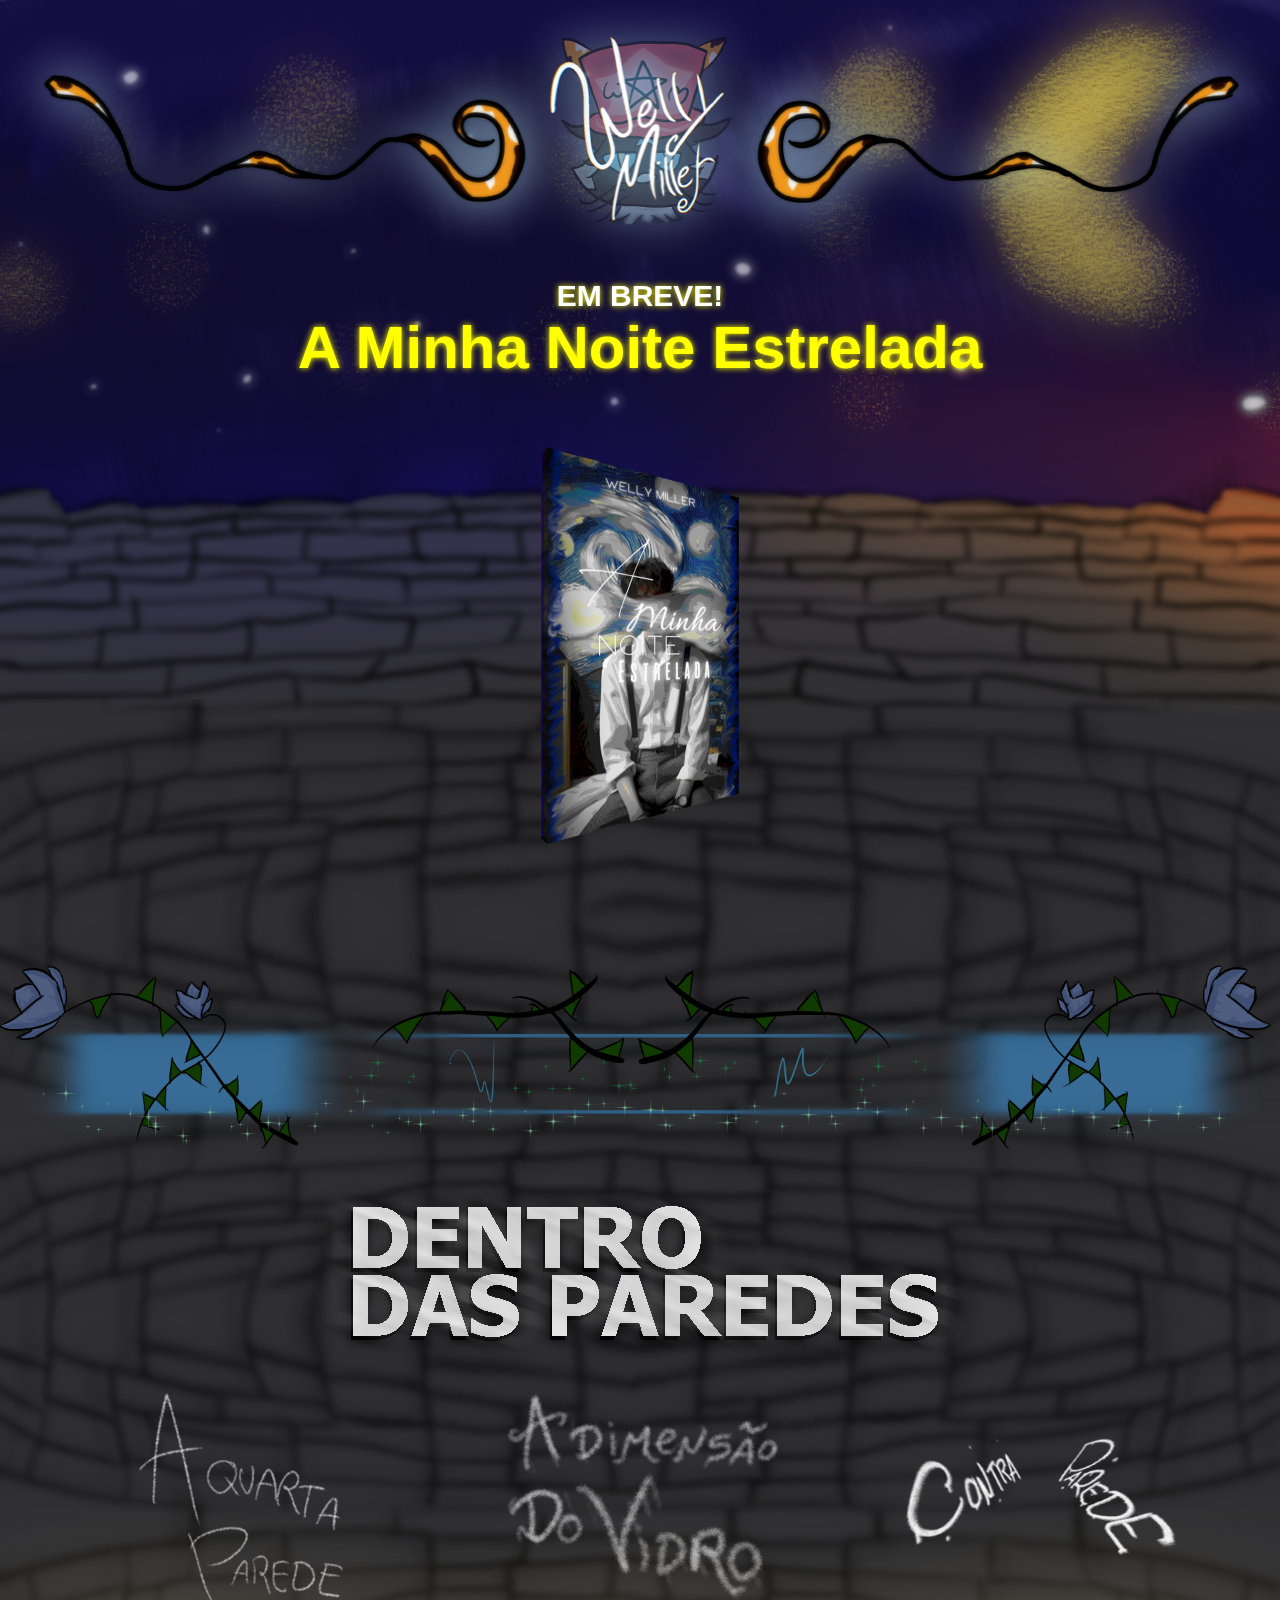
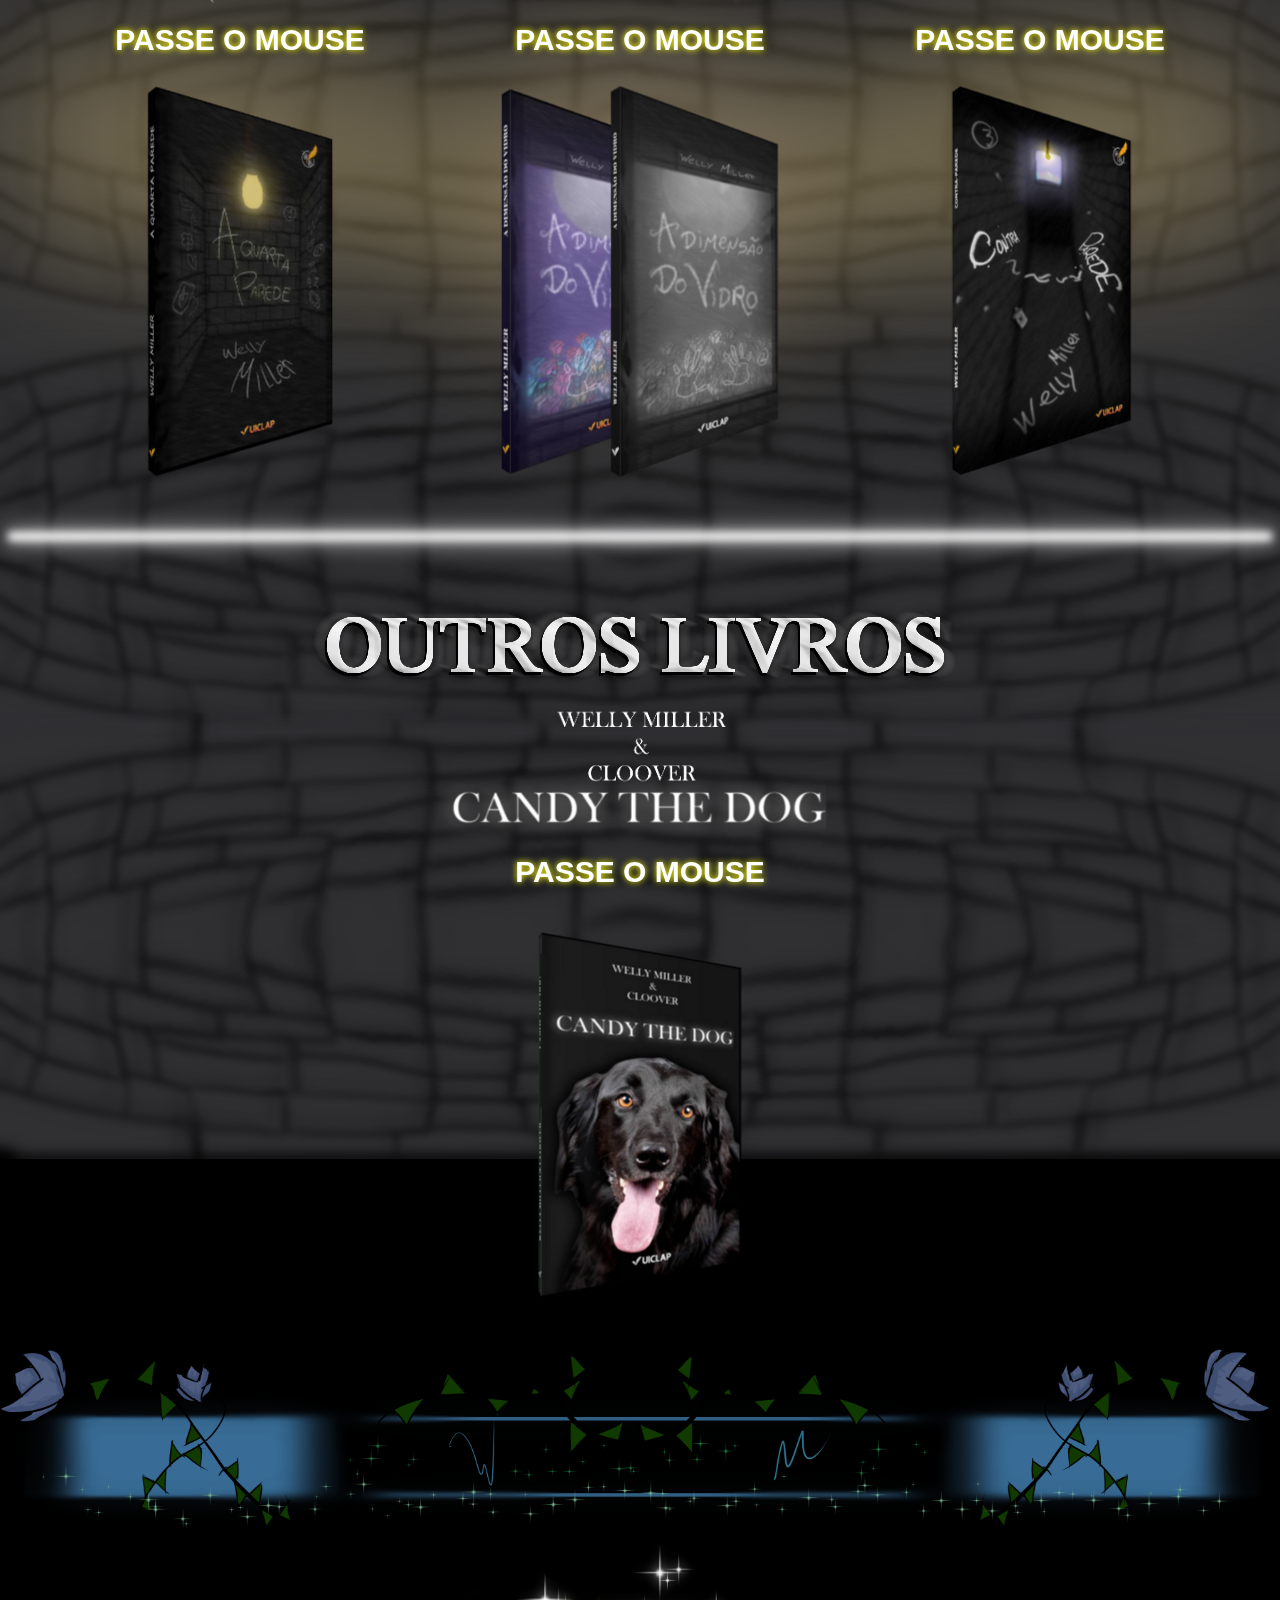
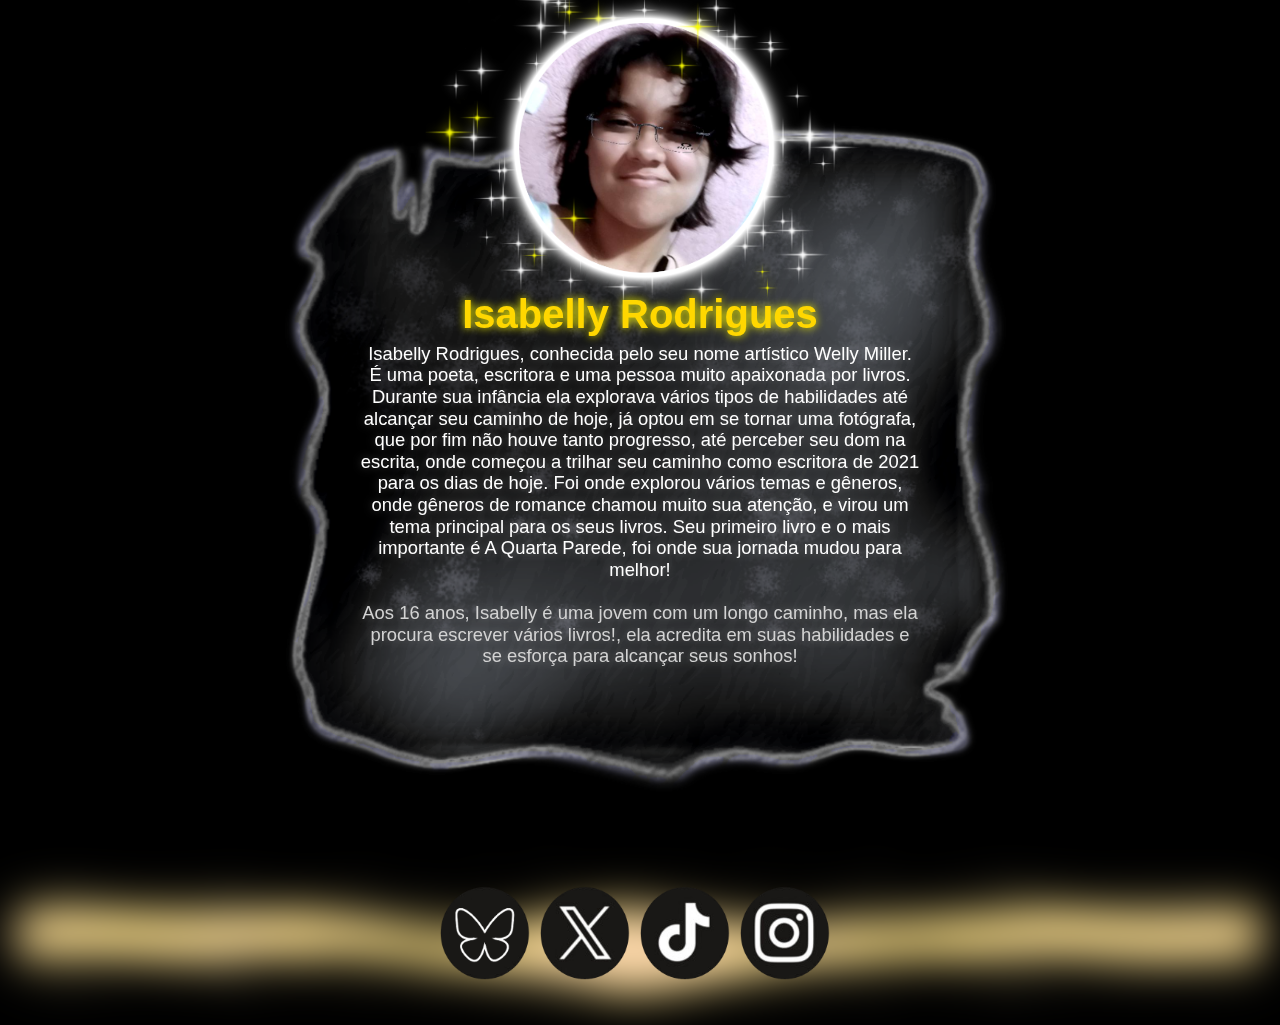
<file: index.html>
<!DOCTYPE html>

<html>

	<head>
		<title> Welly Miller </title>
		
		<link href="https://fonts.cdnfonts.com/css/i-imbang" rel="stylesheet">
		<link href="https://fonts.cdnfonts.com/css/morning-coffee" rel="stylesheet">
		<link href="https://fonts.cdnfonts.com/css/alvifont" rel="stylesheet">
		<link href="https://fonts.cdnfonts.com/css/mali-2" rel="stylesheet">
		
		<link rel="icon" type="image/x-icon" href="icon.ico">
		
		<style>
			* {
				font-family: 'Alvifont', sans-serif;
				color: white;
				z-index: 0;
			}
			
			body {
				display: flex;
				flex-direction: column;
				
				align-items: center;
				justify-content: center;
			}
			
			.snow {
				background-image: url(resources/xmas/snow.gif);
				width: 100%;
				height: 100%;
				z-index: -1;
				position: fixed;
				
				top: 0;
				left: 0;
				
				filter: blur(8px) drop-shadow(0 0 5px rgba(255, 255, 0, 0.5));
			}

			.top {
				margin-top:25px;
			
				width: 1000px;
				height: 200px;
				
				left: 0;
				top: 0;
				
				display: flex;
				flex-direction: row;
				
				align-items: center;
				justify-content: center;
			}
			
			.top img {
				width: 1200px;
				top: 0;
				left: 0;
				height: 100%;
				transform: scale(1);
				
				filter: drop-shadow(0 0 25px lightblue);
			}
			
			.new_book {
				width: 800px;
				height: 500px;
				
				margin-top: 105px;
				margin-bottom: 110px;
				
				display: flex;
				flex-direction: row;
				
				align-items: center;
				justify-content: center;
			}
			
			.new_book_3D {
				margin-top: 35px;
				height: 400px;
				width: 210px;
				
				animation: 6s ease linear_light alternate infinite;
			}
			
			@keyframes linear_light {
				from { transform: scale(1.35); filter: drop-shadow(0 0 0 black); }
				to { transform: scale(1.45); filter: drop-shadow(0 0 10px yellow); }
			}
			
			.divider {
				width: 1280px;
				height: 200px;
				background-image: url(resources/divider.png);
				background-repeat: no-repeat;
				background-size: cover;
				
				margin-top: 15px;
				margin-bottom: 15px;
			}
			
			.books_main_group {
				width: 1280px;
				height: 700px;
				
				display: flex;
				flex-direction: row;
				
				align-items: center;
				justify-content: center;
			}
			
			.book_child {
				transform: translateY(-40px);

				width: 400px;
				height: 600px;
				
				display: flex;
				flex-direction: column;
				
				align-items: center;
				justify-content: center;
			}
			
			.books img {
				transition: 0.25s ease;
				transform: scale(0.5);
			}
			
			.books img:hover {
				filter: drop-shadow(0 0 15px yellow);
				transform: scale(0.55) translateY(-40px);
				
				cursor: pointer;
			}
			
			#is_book_3_cl {
				transition: 0.25s ease;
				transform: scale(0.55);
			}
			
			#is_book_3_cl:hover {
				filter: drop-shadow(0 0 15px yellow);
				transform: scale(0.57) translateY(-40px);
				
				cursor: pointer;
			}
			
			.books {
				width: 100%;
				height: 400px;
			
				display: flex;
				flex-direction: row;
				
				align-items: center;
				justify-content: center;
			}
			
			.bio {
				transform: scale(0.8);
				margin-top: 40px;
				width: 1200px;
				height: 900px;
				
				margin-bottom: -100px;
			}
			
			.bio_inner_group {
				margin-left: auto;
				margin-right: auto;
				width: 1000px;
				height: 100%;
				background-image: url(resources/black_paper.png);
				background-size: cover;
				
				display: flex;
				align-items: center;
				justify-content: center;
				flex-direction: column;
			}
			
			.cool_bg {
				width: 100%;
				height: 800px;
				background-image: url(resources/bright_divider.png);
				background-size: 100%;
				background-repeat: no-repeat;
				
				transform: translateY(-920px);
				
				z-index: -1;
				
				filter: blur(80px);
				
				position: absolute;
			}
			
			.comprar_agora {
				margin-top: -100px;
				animation: 6s ca ease infinite alternate;
				display: none;
			}
			
			@keyframes ca {
				from { transform: scale(0.75); filter: drop-shadow(0 0 0 black); }
				to { transform: scale(0.8); filter: drop-shadow(0 0 15px yellow); }
			}
			
			.comprar_agora:hover {
				cursor: pointer;
				transform: scale(0.8); filter: drop-shadow(0 0 15px white);
				animation: none;
			}
			
			.social_media {
				height: 160px;
				width: 1280px;
			}
			
			.social_media_bg  {
				z-index: -1;
			
				width: 1280px;
				height: 160px;
				filter: blur(20px);
				position: absolute;
			}
			
			.social_media_bg img {
				width: 100%;
				height: 100%;
			}
			
			.social_medias {
				transform: translateY(25px);
				z-index: 1;
				
				display: flex;
				align-items: center;
				justify-content: center;
			}
			
			.social_medias img {
				width: 90px;
				margin-right: 10px;
				transition: 0.15s ease;
			}
			
			.social_medias img:hover {
				filter: drop-shadow(0 0 10px white);
				transform: scale(1.15) rotate(20deg);
				
				cursor: pointer;
			}
			
			.web_bg {
				position: absolute;
				top: 0;
				left: 0;
				width: 100%;
				height: 400%;
				z-index: -2;
				transform: scale(1);
			}
			
			.web_bg img {
				width: 100%;
			}
			
			#bg2 {
				position: relative;
				margin-top: -20px;
				margin-bottom: -2px;
			}
			
			#bg2_after {
				position: relative;
				margin-top: -50px;
				margin-bottom: 5px;
			}
			
			#bg3 {
				position: relative;
				z-index: -4; margin-bottom: -25px;
			}
		</style>
	
	</head>
	
	<body bgColor="black">
		<div class="web_bg">
			<img id="bg3" src="resources/bg_1.png">
			<img id="bg2" style="z-index: -1;" src="resources/bg_5.png">
			<img id="bg2_after" style="z-index: -1;" src="resources/bg_5.png">
			<img id="bg2_after" style="z-index: -1;" src="resources/bg_5.png">
			<img id="bg2_after" style="z-index: -1;" src="resources/bg_5.png">
			<img id="bg2_after" style="z-index: -1; margin-bottom: -8px;" src="resources/bg_5.png">
		</div>
	
		<div class="top">
			<img src="resources/header.png">
		</div>
		
		<div class="new_book" style="transform: translateY(-40px);">
			<div style="display: flex; flex-direction: column; align-items: center; justify-content: center;" class="book_visual">
				<h3 style="font-size: 30px; filter: drop-shadow(0 0 3px yellow); text-align: center;"> EM BREVE! <br> <span style="font-size: 60px; text-decoration: none; color: yellow;"> A Minha Noite Estrelada </span> </h3>
				<img class="new_book_3D" src="resources/capas/a_minha_noite_estrelada_3d.png">
				<img class="comprar_agora" src="resources/comprar_agora.png">
			</div>
		</div>
		
		
		
		<div class="divider"></div>
		
		<img src="resources/dentrodasparedes.png">
		
		<div class="books_main_group">	
			<div class="book_child">
				<img style="transform: scale(0.5);" src="resources/logos/aqp.png">
				<h2 id="title_1" style="font-family: 'Morning Coffee', sans-serif; color: white; text-align: center; filter: drop-shadow(0 0 3px yellow); font-size: 30px; margin-bottom: 25px; margin-top: -90px;"> PASSE O MOUSE </h2>
				<div class="books">
					<img id="is_book_1_pb" src="resources/capas/a_quarta_parede_3d.png">
				</div>
			</div>
			
			<div class="book_child">
				<img style="transform: scale(0.5); height: 430px;" src="resources/logos/addv.png">
				<h2 id="title_2" style="font-family: 'Morning Coffee', sans-serif; color: white; text-align: center; filter: drop-shadow(0 0 3px yellow); font-size: 30px; margin-bottom: 25px; margin-top: -90px;"> PASSE O MOUSE </h2>
				<div class="books">
					<img id="is_book_2_cl" style="margin-right: -290px;" src="resources/capas/a_dimensao_do_vidro_3d.png">
					<img id="is_book_2_pb" src="resources/capas/a_dimensao_do_vidro_3d_pb.png">
				</div>
			</div>
			
			<div class="book_child">
				<img style="transform: scale(0.5); height: 430px;" src="resources/logos/contraparede.png">
				<h2 id="title_4" style="font-family: 'Morning Coffee', sans-serif; color: white; text-align: center; filter: drop-shadow(0 0 3px yellow); font-size: 30px; margin-bottom: 25px; margin-top: -90px;"> PASSE O MOUSE </h2>
				<div class="books">
					<img id="is_book_4_pb" src="resources/capas/contra_parede_3d.png">
				</div>
			</div>
		</div>
		
		<img style="width: 100%; margin-top: 60px; margin-bottom: 20px; filter: drop-shadow(0 0 10px white) blur(4px);" src="resources/linha.png">
		
		<img style="margin-top:40px; margin-bottom: -60px" src="resources/outroslivros.png">
		
		<div class="books_main_group">
			<div class="book_child">
				<img style="transform: scale(0.45); height: 300px;" src="resources/logos/ctd.png">
				<h2 id="title_3" style="font-family: 'Morning Coffee', sans-serif; color: white; text-align: center; filter: drop-shadow(0 0 3px yellow); font-size: 30px; margin-bottom: 25px; margin-top: -120px; transform: translateY(53px);"> PASSE O MOUSE </h2>
				<div class="books" style="transform:translateY(55px);">
					<img id="is_book_3_pb" src="resources/capas/candy_the_dog_3d.png">
				</div>
			</div>
		</div>
		
		<div class="cool_bg" style="background-image:url(resources/bright_divider_y.png); transform: translateY(-125px); height: 900px; opacity: 0.5;"></div>
		
		<div class="divider"></div>
		
		<div class="bio">
			<div class="bio_inner_group">
				<img style="transform: translateY(-120px) scale(1);" src="resources/foto.png">
				<h1 style="filter: drop-shadow(0 0 5px yellow); transform: translateY(-180px); font-size: 50px; font-family: 'Morning Coffee', sans-serif; color:gold; text-align: center;"> Isabelly Rodrigues </h1>
				<p style="filter: drop-shadow(0 0 5px rgba(255, 255, 255, 0.25)); transform: translateY(-230px); width: 70%; font-size: 23px;  font-family: 'Mali', sans-serif; text-align: center;">
					Isabelly Rodrigues, conhecida pelo seu nome artístico Welly Miller. É uma poeta, escritora e uma pessoa muito apaixonada por livros. Durante sua infância ela explorava vários tipos de habilidades até alcançar seu caminho de hoje, já optou em se tornar uma fotógrafa, que por fim não houve tanto progresso, até perceber seu dom na escrita, onde começou a trilhar seu caminho como escritora de 2021 para os dias de hoje. Foi onde explorou vários temas e gêneros, onde gêneros de romance chamou muito sua atenção, e virou um tema principal para os seus livros. Seu primeiro livro e o mais importante é A Quarta Parede, foi onde sua jornada mudou para melhor! <br><br>

					<span style="color:lightgray; font-family: 'Mali', sans-serif;">Aos 16 anos, Isabelly é uma jovem com um longo caminho, mas ela procura escrever vários livros!, ela acredita em suas habilidades e se esforça para alcançar seus sonhos! </span>
				</p>
				
			</div>
		</div>
		
		<div class="social_media" style="transform: translateY(60px)">
			<div class="social_media_bg">
				<img src="resources/bright_divider_y.png">
			</div>
			
			<div class="social_medias">
				<img id="sm_bluesky" src="resources/socialmedia/bluesky.png">
				<img id="sm_twitter" src="resources/socialmedia/twitter.png">
				<img id="sm_tiktok" src="resources/socialmedia/tiktok.png">
				<img id="sm_instagram" src="resources/socialmedia/instagram.png">
			</div>
		</div>
		
	</body>

	<script src="https://ajax.googleapis.com/ajax/libs/jquery/3.7.1/jquery.min.js"></script>
	
	<script>
		$(document).ready(function(){
		
			// SOCIAL MEDIAS \\
			const social_bluesky = "#sm_bluesky";
			const social_twitter = "#sm_twitter";
			const social_tiktok = "#sm_tiktok";
			const social_instagram = "#sm_instagram";
			
			$(social_bluesky).on("click", function(){
				window.open("https://bsky.app/profile/bwelly.bsky.social", "_blank");
			})
			
			$(social_twitter).on('click', function(){
				window.open("https://x.com/Bey7w7", "_blank");
			})
			
			$(social_tiktok).on("click", function(){
				window.open("https://www.tiktok.com/@c4uaki?_t=ZM-8saAPetwrYL&_r=1", "_blank");
			})
			
			$(social_instagram).on('click', function(){
				window.open("https://www.instagram.com/wellymiller._/", "_blank");
			})
			
			////////////////////////////////
		
			const default_text = "PASSE O MOUSE";
		
			// BOOK 1: A QUARTA PAREDE
			const bkg_1_pb = "#is_book_1_pb";
			const bkg_title_1 = "title_1";
			
			$(bkg_1_pb).on('click', function(){
				window.open("livros/aquartaparede", "_blank");
			})
			
			$(bkg_1_pb).hover(function(){
				$("#"+bkg_title_1).css("color", "yellow");
				document.getElementById(bkg_title_1).innerHTML = "PRETO & BRANCO";
			})
			
			$(".book_child").on('mouseleave', function(){
				$("#"+bkg_title_1).css("color", "white");
				document.getElementById(bkg_title_1).innerHTML = default_text;
			})
			
			// BOOK 2: A DIMENSÃO DO VIDRO
			const bkg_2_cl = "#is_book_2_cl";
			const bkg_2_pb = "#is_book_2_pb";
			const bkg_title_2 = "title_2";
			
			$(bkg_2_cl).hover(function(){
				$("#"+bkg_title_2).css("color", "yellow");
				document.getElementById(bkg_title_2).innerHTML = "COLORIDO";
			})
			
			$(bkg_2_cl).on('click', function(){
				window.open("livros/adimensaodovidro", "_blank");
			})
			
			$(bkg_2_pb).on('click', function(){
				window.open("livros/preto-e-branco/adimensaodovidro", "_blank");
			})
			
			$(bkg_2_pb).hover(function(){
				$("#"+bkg_title_2).css("color", "yellow");
				document.getElementById(bkg_title_2).innerHTML = "PRETO & BRANCO";
			})
			
			$(".book_child").on('mouseleave', function(){
				$("#"+bkg_title_2).css("color", "white");
				document.getElementById(bkg_title_2).innerHTML = default_text;
			})
			
			// BOOK 3: CANDY THE DOG
			const bkg_3_cl = "#is_book_3_pb";
			const bkg_title_3 = "title_3";
			
			$(bkg_3_cl).hover(function(){
				$("#"+bkg_title_3).css("color", "yellow");
				document.getElementById(bkg_title_3).innerHTML = "PRETO & BRANCO";
			})
			
			$(bkg_3_cl).on('click', function(){
				window.open("livros/candythedog", "_blank");
			})
			
			$(".book_child").on('mouseleave', function(){
				$("#"+bkg_title_3).css("color", "white");
				document.getElementById(bkg_title_3).innerHTML = default_text;
			})
			
			// BOOK 4: CONTRA-PAREDE
			$(".comprar_agora").on('click', function(){
				window.open("livros/contraparede", "_blank");
			})
			
			const bkg_4_cl = "#is_book_4_pb";
			const bkg_title_4 = "title_4";
			
			$(bkg_4_cl).hover(function(){
				$("#"+bkg_title_4).css("color", "yellow");
				document.getElementById(bkg_title_4).innerHTML = "PRETO & BRANCO";
			})
			
			$(bkg_4_cl).on('click', function(){
				window.open("livros/contraparede", "_blank");
			})
			
			$(".book_child").on('mouseleave', function(){
				$("#"+bkg_title_4).css("color", "white");
				document.getElementById(bkg_title_4).innerHTML = default_text;
			})
		})
		
		function isMobile() {
		  const regex = /Mobi|Android|webOS|iPhone|iPad|iPod|BlackBerry|IEMobile|Opera Mini/i;
		  return regex.test(navigator.userAgent);
		}

		if (isMobile()) {
			console.log("user is on mobile!");
			
			window.top.location = "https://wm.clooverlandstudios.com/mobile";
			
		} else {
			console.log("user is on desktop!");
		}

	</script>

</html>
</file>
